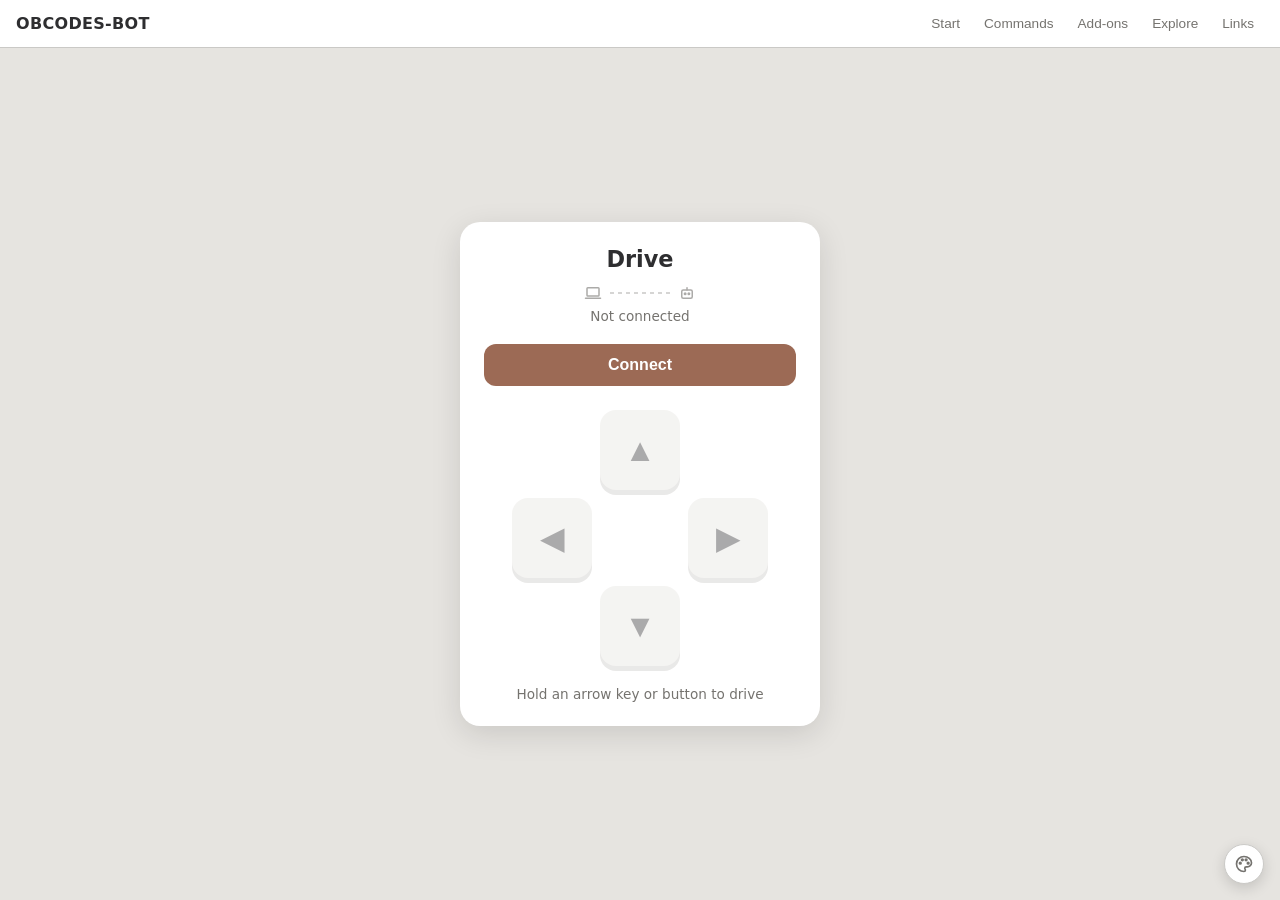
<file: web/index.html>
<!doctype html>
<html lang="en">
<head>
  <meta charset="utf-8">
  <meta name="viewport" content="width=device-width, initial-scale=1">
  <title>OBCODES-BOT Drive</title>
  <meta name="theme-color" content="#9c6a55">
  <link rel="manifest" href="manifest.json">
  <link rel="icon" href="icons/icon.svg" type="image/svg+xml">
  <link rel="apple-touch-icon" href="icons/apple-touch-icon.png">
  <link rel="stylesheet" href="style.css">
</head>
<body>
  <header class="topbar">
    <span class="brand">OBCODES-BOT</span>
    <nav class="menu">
      <button data-open="start">Start</button>
      <button data-open="commands">Commands</button>
      <button data-open="addons">Add-ons</button>
      <button data-open="explore">Explore</button>
      <button data-open="links">Links</button>
    </nav>
  </header>

  <div class="stage">
  <main class="card off" id="card">
    <h1>Drive</h1>
    <div class="link" aria-hidden="true">
      <svg class="node" viewBox="0 0 24 24" width="18" height="18" fill="none" stroke="currentColor" stroke-width="2" stroke-linecap="round" stroke-linejoin="round"><rect x="4" y="5" width="16" height="11" rx="1"/><path d="M2 19h20"/></svg>
      <span class="wire"></span>
      <svg class="node" viewBox="0 0 24 24" width="18" height="18" fill="none" stroke="currentColor" stroke-width="2" stroke-linecap="round" stroke-linejoin="round"><rect x="5" y="8" width="14" height="11" rx="2"/><path d="M12 8V5"/><circle cx="9.5" cy="13" r="1"/><circle cx="14.5" cy="13" r="1"/></svg>
    </div>
    <p class="status" id="status" role="status">Not connected</p>
    <button id="connect">Connect</button>
    <div class="pad">
      <button data-direction="forward" aria-label="Forward">▲</button>
      <button data-direction="left" aria-label="Left">◀</button>
      <button data-direction="right" aria-label="Right">▶</button>
      <button data-direction="back" aria-label="Back">▼</button>
    </div>
    <p class="hint">Hold an arrow key or button to drive</p>
  </main>
  </div>

  <!-- Info side panel: each menu button shows its section (see info.js) -->
  <aside class="drawer" id="drawer" aria-label="Info" hidden>
  <section id="start" hidden>
    <header><h2>Getting started</h2><button class="close" aria-label="Close">✕</button></header>
    <!-- Board tour: step through the pin groups (see info.js). Simplified diagram, not the real layout. -->
    <div class="tour" id="tour">
      <svg viewBox="0 0 300 310" role="img" aria-label="Smartibot board diagram">
        <rect class="board" x="10" y="10" width="280" height="290" rx="16"/>
        <g class="grp" data-group="other">
          <rect class="part" x="172" y="20" width="22" height="12" rx="2"/>
          <rect class="part" x="206" y="16" width="26" height="24" rx="2"/>
          <rect class="part" x="200" y="48" width="56" height="22" rx="2"/>
          <rect class="part" x="128" y="262" width="44" height="20" rx="2"/>
        </g>
        <g class="grp" data-group="brain">
          <rect class="part" x="62" y="40" width="40" height="36" rx="3"/>
          <text x="82" y="90" text-anchor="middle">Brain</text>
        </g>
        <g class="grp" data-group="power">
          <rect class="part" x="128" y="12" width="32" height="46" rx="3"/>
          <circle class="part" cx="144" cy="40" r="7"/>
          <text x="144" y="72" text-anchor="middle">Power</text>
        </g>
        <g class="grp" data-group="io">
          <rect class="part" x="55" y="96" width="190" height="48" rx="4"/>
          <rect class="part" x="88" y="106" width="22" height="22" rx="3"/>
          <rect class="part" x="190" y="106" width="22" height="22" rx="3"/>
          <path class="part" d="M135 128 q15 12 30 0" fill="none"/>
          <text x="150" y="112" text-anchor="middle">Eyes</text>
          <circle class="part" cx="32" cy="116" r="8"/><text x="32" y="140" text-anchor="middle">A</text>
          <circle class="part" cx="268" cy="116" r="8"/><text x="268" y="140" text-anchor="middle">B</text>
          <circle class="part" cx="75" cy="178" r="6"/><text x="75" y="196" text-anchor="middle" class="small">Reset</text>
        </g>
        <g class="grp" data-group="motors">
          <rect class="terminal" x="8" y="160" width="30" height="36" rx="2"/><circle class="part" cx="23" cy="170" r="5"/><circle class="part" cx="23" cy="186" r="5"/>
          <rect class="terminal" x="8" y="215" width="30" height="36" rx="2"/><circle class="part" cx="23" cy="225" r="5"/><circle class="part" cx="23" cy="241" r="5"/>
          <rect class="terminal" x="262" y="160" width="30" height="36" rx="2"/><circle class="part" cx="277" cy="170" r="5"/><circle class="part" cx="277" cy="186" r="5"/>
          <rect class="terminal" x="262" y="215" width="30" height="36" rx="2"/><circle class="part" cx="277" cy="225" r="5"/><circle class="part" cx="277" cy="241" r="5"/>
          <text x="50" y="164" text-anchor="middle">M1</text><text x="50" y="248" text-anchor="middle">M3</text>
          <text x="250" y="164" text-anchor="middle">M2</text><text x="250" y="248" text-anchor="middle">M4</text>
        </g>
        <g class="grp" data-group="servos">
          <g class="pins">
            <rect x="102" y="166" width="7" height="7"/><rect x="102" y="175" width="7" height="7"/><rect x="102" y="184" width="7" height="7"/>
            <rect x="122" y="166" width="7" height="7"/><rect x="122" y="175" width="7" height="7"/><rect x="122" y="184" width="7" height="7"/>
            <rect x="142" y="166" width="7" height="7"/><rect x="142" y="175" width="7" height="7"/><rect x="142" y="184" width="7" height="7"/>
            <rect x="162" y="166" width="7" height="7"/><rect x="162" y="175" width="7" height="7"/><rect x="162" y="184" width="7" height="7"/>
            <rect x="182" y="166" width="7" height="7"/><rect x="182" y="175" width="7" height="7"/><rect x="182" y="184" width="7" height="7"/>
            <rect x="102" y="216" width="7" height="7"/><rect x="102" y="225" width="7" height="7"/><rect x="102" y="234" width="7" height="7"/>
            <rect x="122" y="216" width="7" height="7"/><rect x="122" y="225" width="7" height="7"/><rect x="122" y="234" width="7" height="7"/>
            <rect x="142" y="216" width="7" height="7"/><rect x="142" y="225" width="7" height="7"/><rect x="142" y="234" width="7" height="7"/>
            <rect x="162" y="216" width="7" height="7"/><rect x="162" y="225" width="7" height="7"/><rect x="162" y="234" width="7" height="7"/>
            <rect x="182" y="216" width="7" height="7"/><rect x="182" y="225" width="7" height="7"/><rect x="182" y="234" width="7" height="7"/>
          </g>
          <text x="105" y="161" text-anchor="middle" class="small">S1</text><text x="125" y="161" text-anchor="middle" class="small">S2</text><text x="145" y="161" text-anchor="middle" class="small">S3</text><text x="165" y="161" text-anchor="middle" class="small">S4</text><text x="185" y="161" text-anchor="middle" class="small">S5</text>
          <text x="105" y="211" text-anchor="middle" class="small">S6</text><text x="125" y="211" text-anchor="middle" class="small">S7</text><text x="145" y="211" text-anchor="middle" class="small">S8</text><text x="165" y="211" text-anchor="middle" class="small">S9</text><text x="185" y="211" text-anchor="middle" class="small">S10</text>
        </g>
        <g class="grp" data-group="ports">
          <rect class="part" x="55" y="256" width="62" height="36" rx="2"/>
          <g class="pins">
            <rect x="68" y="264" width="7" height="7"/><rect x="82" y="264" width="7" height="7"/><rect x="96" y="264" width="7" height="7"/>
            <rect x="68" y="278" width="7" height="7"/><rect x="82" y="278" width="7" height="7"/><rect x="96" y="278" width="7" height="7"/>
          </g>
          <text x="40" y="278" text-anchor="middle">E1</text>
          <rect class="part" x="183" y="256" width="62" height="36" rx="2"/>
          <g class="pins">
            <rect x="196" y="264" width="7" height="7"/><rect x="210" y="264" width="7" height="7"/><rect x="224" y="264" width="7" height="7"/>
            <rect x="196" y="278" width="7" height="7"/><rect x="210" y="278" width="7" height="7"/><rect x="224" y="278" width="7" height="7"/>
          </g>
          <text x="260" y="278" text-anchor="middle">E2</text>
        </g>
      </svg>
      <p class="tour-note">Simplified drawing of the real board layout.</p>

      <div class="step" data-show="servos power brain ports io motors">
        <h3>1. The board</h3>
        <p>The <b>brain</b> is a Bluetooth chip running Espruino. Everything else plugs into it through groups of pins, and each group is labelled on the board. Use the arrows to go through them one at a time.</p>
        <figure>
          <img src="https://www.workshopshed.com/wp-content/uploads/2019/02/IMG_20190210_204623-1004x1024.jpg" alt="Bare Smartibot board: blue motor terminals on each side, servo pins in the middle, two 6-pin ports along the bottom" loading="lazy">
          <figcaption>The real board. Photo: <a href="https://www.workshopshed.com/?p=72290" target="_blank">Workshopshed</a></figcaption>
        </figure>
      </div>
      <div class="step" data-show="power">
        <h3>2. Power</h3>
        <p>The battery box plugs into the round socket at the top edge. The motors and servos run straight off the batteries, so <b>weak batteries mean slow motors</b>.</p>
        <pre><code>NRF.getBattery()  // battery voltage</code></pre>
      </div>
      <div class="step" data-show="motors">
        <h3>3. Motors: M1–M4</h3>
        <p>The <b>blue screw terminals</b>, two on each side. Loosen a screw, push the wire in, then tighten. Each motor has <b>2 wires</b>. There's no + or −: the way round you plug it in only sets which way it spins. If a wheel goes backwards, swap its two wires or use a negative speed.</p>
        <div class="pinout"><span>wire</span><span>wire</span></div>
        <p>Your wheels are on <b>M1 and M2</b> (the top pair). M3 and M4 below them are spare.</p>
        <pre><code>s.setMotor(1, 0.5);  // speed -1..1</code></pre>
      </div>
      <div class="step" data-show="servos">
        <h3>4. Servos: S1–S10</h3>
        <p>Two rows in the middle: S1–S5 on top, S6–S10 below. Each servo is a <b>column of 3 pins</b>, one for each wire on a servo plug:</p>
        <div class="pinout"><span><b>−</b> ground<br><i>brown/black</i></span><span><b>+</b> power<br><i>red</i></span><span><b>S</b> signal<br><i>orange/yellow</i></span></div>
        <p>Check the board's markings for which end is ground, and plug the <b>dark wire</b> in on that side. If it's the wrong way round, the servo won't move.</p>
        <pre><code>s.setServo(1, 50);  // position 0..100</code></pre>
      </div>
      <div class="step" data-show="ports">
        <h3>5. Add-on ports: E1 and E2</h3>
        <p>The two 6-pin sockets along the bottom edge, for add-on boards like the display and distance sensor. The notch in the socket means the plug only fits one way round. Each port has:</p>
        <div class="pinout"><span><b>SDA SCL</b><br>I²C data</span><span><b>AD INT</b><br>general pins</span><span><b>+ −</b><br>power</span></div>
        <p>Both ports share one I²C bus, so the add-ons can use either.</p>
        <pre><code>require("Smartibot-display").connect(s.E1)</code></pre>
      </div>
      <div class="step" data-show="io">
        <h3>6. Buttons and lights</h3>
        <p><b>A</b> and <b>B</b> are buttons you can read in code. The two <b>eyes</b> are colour LEDs. There's also a small blue LED. <b>Reset</b> restarts the board and clears any code you haven't saved.</p>
        <pre><code>BTN1.read()                      // button A
s.setLEDs([255,0,0], [0,0,255]); // eyes</code></pre>
      </div>

      <div class="tour-nav">
        <button class="prev" aria-label="Previous">←</button>
        <span class="dots"></span>
        <button class="next" aria-label="Next">→</button>
      </div>
    </div>
    <ul>
      <li>Use <b>Chrome</b> (Web Bluetooth). Switch the robot on.</li>
      <li><b>This page:</b> click Connect and choose <i>Espruino SMARTIBOT</i>.</li>
      <li><b>Code it:</b> open the <a href="https://espruino.github.io/EspruinoWebIDE/?settings=%7B%22BLOCKLY_EXTENSIONS%22%3A%22%7Csmartibot%7C%22%7D" target="_blank">Web IDE with Smartibot blocks</a>, then connect → Web Bluetooth.</li>
      <li>Type commands in the IDE console (left) to test them live. Use the editor (right) and Upload for whole programs.</li>
      <li>Code is lost at power-off unless you save it: <code>save()</code> or the IDE's "Save on send" option.</li>
      <li>Only one app can be connected at a time, so disconnect the IDE before using this page.</li>
    </ul>
    <p class="more"><a href="https://www.espruino.com/Quick+Start+BLE#smartibot" target="_blank">Official quick start →</a></p>
  </section>

  <section id="commands" hidden>
    <header><h2>Commands</h2><button class="close" aria-label="Close">✕</button></header>
    <pre><code>var s = require("Smartibot");</code></pre>
    <h3>Motors</h3>
    <pre><code>s.setMotor(1, 0.5);  // motor 1..4, speed -1..1
s.setMotor(1, 0);    // stop</code></pre>
    <p>Motors 1 and 2 drive the wheels. Test which one is left.</p>
    <h3>Eye LEDs</h3>
    <pre><code>// left eye, right eye: [R,G,B] 0..255
s.setLEDs([255,0,0], [0,0,255]);
s.setLEDs();    // off
LED.write(1);   // small blue LED</code></pre>
    <h3>Servos</h3>
    <pre><code>s.setServo(1, 50);  // servo 1..10, position 0..100</code></pre>
    <h3>Buttons</h3>
    <pre><code>BTN1.read();  // A (BTN2 = B)
setWatch(e =&gt; print(e.state), BTN1,
  { repeat: true, edge: "both" });</code></pre>
    <h3>Timing</h3>
    <pre><code>setTimeout(() =&gt; s.setMotor(1, 0), 1000);
var id = setInterval(fn, 500); clearInterval(id);</code></pre>
    <h3>Expansion ports</h3>
    <p><code>s.E1</code> / <code>s.E2</code> = <code>{ i2c, ad, int }</code>: a shared I²C bus plus two GPIO pins each.</p>
    <p class="more"><a href="https://www.espruino.com/modules/Smartibot.js" target="_blank">Full module source →</a></p>
  </section>

  <section id="addons" hidden>
    <header><h2>Add-on boards</h2><button class="close" aria-label="Close">✕</button></header>
    <h3>Display: 16×9 colour LEDs (plug into E1)</h3>
    <pre><code>var g = require("Smartibot-display").connect(s.E1);
g.drawString("Hi"); g.flip();</code></pre>
    <p>Uses the standard <a href="https://www.espruino.com/Graphics" target="_blank">Graphics API</a>. Call <code>g.flip()</code> to show what you drew.</p>
    <h3>Distance: laser + gesture sensors (plug into E1)</h3>
    <pre><code>var d = require("Smartibot-distance").connect(s.E1);
d.getLeft(); d.getRight(); d.getGesture();</code></pre>
    <p>Uses VL53L0X time-of-flight and APDS9960 gesture sensors.</p>
    <h3>Anything else</h3>
    <p>E1/E2 are plain I²C ports, so many <a href="https://www.espruino.com/Modules" target="_blank">Espruino sensor modules</a> work once wired.</p>
    <p class="more"><a href="https://www.espruino.com/Smartibot#display-board" target="_blank">Add-on docs →</a></p>
  </section>

  <section id="explore" hidden>
    <header><h2>Explore it yourself</h2><button class="close" aria-label="Close">✕</button></header>
    <p>Type these in the IDE console:</p>
    <pre><code>Object.keys(require("Smartibot")) // list functions
require("Smartibot").setServo     // show its code
NRF.getBattery()                  // battery voltage
process.memory()                  // free memory</code></pre>
    <ul>
      <li>Press <b>Tab</b> in the console to autocomplete.</li>
      <li>Build something in <b>Blockly</b>, then switch to code view to see the JS it makes.</li>
      <li>Anything in the <a href="https://www.espruino.com/Reference" target="_blank">Espruino reference</a> runs on the robot, e.g. <code>NRF.*</code> for Bluetooth.</li>
    </ul>
  </section>

  <section id="links" hidden>
    <header><h2>Links</h2><button class="close" aria-label="Close">✕</button></header>
    <ul>
      <li><a href="https://www.espruino.com/Smartibot" target="_blank">Smartibot docs</a></li>
      <li><a href="https://espruino.github.io/EspruinoWebIDE/?settings=%7B%22BLOCKLY_EXTENSIONS%22%3A%22%7Csmartibot%7C%22%7D" target="_blank">Web IDE (Smartibot blocks)</a></li>
      <li><a href="https://www.espruino.com/Reference" target="_blank">Espruino API reference</a></li>
      <li><a href="https://www.espruino.com/Graphics" target="_blank">Graphics (display board)</a></li>
      <li><a href="https://www.espruino.com/Modules" target="_blank">Modules</a></li>
      <li><a href="https://www.espruino.com/Tutorials" target="_blank">Tutorials</a></li>
      <li><a href="https://forum.espruino.com" target="_blank">Espruino forum</a></li>
    </ul>
    <h3>Firmware update</h3>
    <p>Hold button A while switching on, then release within 2s. Flash the <code>smartibot</code> file from the <a href="https://www.espruino.com/Download#smartibot" target="_blank">downloads page</a> using the nRF Connect app.</p>
  </section>
  </aside>

  <!-- Style button: hover or focus shows the colour palette (swatches filled in by info.js) -->
  <div class="style-peek">
    <button class="style-btn" aria-label="Show colour palette">
      <svg viewBox="0 0 24 24" width="20" height="20" fill="none" stroke="currentColor" stroke-width="2" stroke-linecap="round" stroke-linejoin="round"><path d="M12 3a9 9 0 0 0 0 18c1.1 0 1.7-.8 1.7-1.7 0-.4-.2-.8-.4-1.1-.3-.3-.4-.7-.4-1.1 0-.9.8-1.7 1.7-1.7H16a5 5 0 0 0 5-5c0-4-4-7.4-9-7.4z"/><circle cx="7.5" cy="11" r="1"/><circle cx="10" cy="7" r="1"/><circle cx="14.5" cy="7" r="1"/><circle cx="17" cy="11" r="1"/></svg>
    </button>
    <div class="palette" role="tooltip">
      <h2>Palette</h2>
      <ul id="swatches"></ul>
    </div>
  </div>

  <!-- Order matters: each file uses things defined by the ones above it -->
  <script src="https://www.espruino.com/js/uart.js"></script>
  <script src="connection.js"></script>
  <script src="robot.js"></script>
  <script src="controls.js"></script>
  <script src="info.js"></script>
  <script>
    // Installable app + offline support (needs https, or localhost)
    if ("serviceWorker" in navigator) navigator.serviceWorker.register("sw.js");
  </script>
</body>
</html>
</file>
<file: web/style.css>
/* ----- Palette: 6 colours, warm greys, charcoal and clay (editorial grid style) ----- */
:root {
  --white: #ffffff;
  --paper: #e6e4e0;       /* warm light grey */
  --ash: #75736f;         /* muted text */
  --charcoal: #4a4a4c;    /* dark tiles */
  --ink: #2e2e30;         /* darkest: text, dark background */
  --clay: #9c6a55;        /* copper tile, deepened so white text passes contrast */
  /* Borders, shadows and hovers are mixes of these, not extra colours */

  --bg: var(--paper);
  --card: var(--white);
  --text: var(--ink);
  --muted: var(--ash);
  --btn: var(--paper);
  --btn-edge: color-mix(in srgb, var(--paper), var(--ink) 15%);
  --code: var(--paper);
  --accent: var(--clay);
  --accent-text: var(--white);
}
@media (prefers-color-scheme: dark) {
  :root {
    --bg: var(--ink);
    --card: var(--charcoal);
    --text: var(--paper);
    --muted: color-mix(in srgb, var(--paper) 75%, var(--charcoal));
    --btn: var(--ink);
    --btn-edge: color-mix(in srgb, var(--ink), black 40%);
    --code: var(--ink);
    --accent: var(--paper); /* clay is too dark to read on charcoal */
    --accent-text: var(--ink);
  }
}
* { box-sizing: border-box; }
body {
  margin: 0;
  height: 100vh;
  height: 100dvh;
  display: grid;
  grid-template: auto minmax(0, 1fr) / minmax(0, 1fr) auto; /* top bar, then controller | side panel */
  background: var(--bg);
  color: var(--text);
  font-family: system-ui, -apple-system, sans-serif;
}
.stage { overflow-y: auto; display: grid; place-items: center; padding: 16px; }
.card {
  width: 100%;
  max-width: 360px;
  background: var(--card);
  border-radius: 20px;
  padding: 24px;
  text-align: center;
  box-shadow: 0 8px 30px rgba(0, 0, 0, 0.12);
}
h1 { margin: 0 0 4px; font-size: 1.4rem; }
/* Connection display: browser ── link ── robot */
.link { display: flex; align-items: center; justify-content: center; gap: 8px; margin: 12px 0 6px; }
.node { color: var(--muted); opacity: 0.6; transition: opacity 300ms; }
.wire {
  flex: 0 1 60px; height: 2px;
  background: repeating-linear-gradient(90deg, var(--muted) 0 4px, transparent 4px 8px);
  opacity: 0.3;
  transition: opacity 300ms;
}
.connecting .wire { animation: blink 1.2s infinite; }
.on .node { color: var(--text); opacity: 1; }
.on .wire {
  opacity: 0.8;
  background: repeating-linear-gradient(90deg, var(--accent) 0 4px, transparent 4px 8px);
  background-size: 8px 2px;
  animation: flow 1.5s linear infinite;
}
@keyframes flow { to { background-position: 8px 0; } }
@keyframes blink { 50% { opacity: 0.1; } }
.status { margin: 0 0 20px; color: var(--muted); font-size: 0.85rem; }
.pad { transition: opacity 200ms; }
.off .pad { opacity: 0.4; pointer-events: none; }
#connect {
  width: 100%;
  padding: 12px;
  margin-bottom: 24px;
  border: 0;
  border-radius: 12px;
  background: var(--clay);
  color: var(--white);
  font-size: 1rem;
  font-weight: 600;
  cursor: pointer;
  transition: background 120ms;
}
#connect:hover { background: color-mix(in srgb, var(--clay), black 12%); }
.pad {
  display: grid;
  grid-template-columns: repeat(3, 80px);
  grid-template-rows: repeat(3, 80px);
  gap: 8px;
  justify-content: center;
}
.pad button {
  border: 0;
  border-radius: 16px;
  background: var(--btn);
  box-shadow: 0 5px 0 var(--btn-edge);
  color: var(--text);
  font-size: 2rem;
  cursor: pointer;
  touch-action: none;
  user-select: none;
  -webkit-user-select: none;
  transition: transform 60ms, box-shadow 60ms, background 60ms;
}
.pad button:hover { background: color-mix(in srgb, var(--btn), var(--text) 7%); }
.pad button.active {
  background: var(--accent);
  color: var(--accent-text);
  box-shadow: 0 1px 0 var(--btn-edge);
  transform: translateY(4px);
}
[data-direction="forward"]  { grid-area: 1 / 2; }
[data-direction="left"]     { grid-area: 2 / 1; }
[data-direction="right"]    { grid-area: 2 / 3; }
[data-direction="back"]     { grid-area: 3 / 2; }
.hint { margin: 20px 0 0; color: var(--muted); font-size: 0.85rem; }

/* ----- Top bar menu and info side panel ----- */
.topbar {
  grid-column: 1 / -1;
  display: flex; flex-wrap: wrap; align-items: center; justify-content: space-between; gap: 8px;
  padding: 10px 16px;
  background: var(--card);
  border-bottom: 1px solid var(--btn-edge);
}
.brand { font-weight: 700; letter-spacing: 0.02em; }
.menu { display: flex; flex-wrap: wrap; gap: 4px; }
.menu button {
  padding: 6px 10px;
  border: 0;
  border-radius: 8px;
  background: none;
  color: var(--muted);
  font-size: 0.85rem;
  cursor: pointer;
}
.menu button:hover, .menu button[aria-pressed="true"] { color: var(--text); background: var(--btn); }
body { --drawer-w: clamp(460px, 45vw, 640px); } /* side panel width, also used to move the style button */
.drawer {
  width: var(--drawer-w);
  overflow-y: auto;
  padding: 0 20px 20px;
  background: var(--card);
  border-left: 1px solid var(--btn-edge);
  font-size: 0.9rem;
  line-height: 1.5;
  animation: slide-in 200ms ease-out;
}
.drawer[hidden] { display: none; }
@keyframes slide-in { from { transform: translateX(40px); opacity: 0; } }
.drawer header {
  position: sticky; top: 0;
  display: flex; justify-content: space-between; align-items: center;
  padding: 16px 0 8px;
  background: var(--card);
}
/* Phones: the panel covers the whole screen */
@media (max-width: 900px) {
  .drawer { position: fixed; inset: 0; z-index: 10; width: auto; border: 0; }
}
.drawer h2 { margin: 0; font-size: 1.1rem; }
.drawer h3 { margin: 16px 0 4px; font-size: 0.9rem; }
.drawer p, .drawer ul { margin: 6px 0; }
.drawer ul { padding-left: 20px; }
.drawer a { color: var(--accent); }
.drawer code { font-size: 0.8em; }
.drawer pre {
  margin: 6px 0;
  padding: 10px 12px;
  border-radius: 8px;
  background: var(--code);
  overflow-x: auto;
}
.drawer .more { margin-top: 16px; }

/* ----- Board tour (Start panel): one pin group highlighted per step ----- */
.tour { margin: 4px 0 16px; }
.tour svg { display: block; width: 100%; }
.tour .board { fill: var(--btn); stroke: var(--btn-edge); stroke-width: 2; }
.tour .grp { opacity: 0.25; transition: opacity 200ms; }
.tour .grp.on { opacity: 1; }
.tour .part { fill: var(--card); stroke: var(--muted); stroke-width: 1.5; }
.tour .pins rect { fill: var(--muted); }
.tour .grp.on .pins rect { fill: var(--accent); }
.tour .grp.on .part { stroke: var(--accent); }
.tour text { fill: var(--text); font-size: 10px; font-family: inherit; }
.tour text.small { font-size: 8px; }
.tour .terminal { fill: #3a7bbf; stroke: var(--muted); stroke-width: 1.5; }
.drawer figure { margin: 10px 0; }
.drawer img { display: block; width: 100%; max-width: 280px; margin: 0 auto; border-radius: 12px; }
.drawer figcaption { margin-top: 6px; color: var(--muted); font-size: 0.8rem; text-align: center; }
.tour-note { color: var(--muted); font-size: 0.75rem; text-align: center; }
.tour .step[hidden] { display: none; }
.pinout { display: flex; gap: 6px; margin: 8px 0; }
.pinout span {
  flex: 1;
  padding: 6px 4px;
  border: 1.5px solid var(--accent);
  border-radius: 6px;
  font-size: 0.8rem;
  line-height: 1.3;
  text-align: center;
}
.pinout i { color: var(--muted); font-style: normal; font-size: 0.75rem; }
.tour-nav { display: flex; align-items: center; justify-content: space-between; margin-top: 10px; }
.tour-nav button {
  width: 36px; height: 36px;
  border: 0; border-radius: 50%;
  background: var(--btn);
  color: var(--text);
  font-size: 1rem;
  cursor: pointer;
}
.tour-nav button:hover { background: color-mix(in srgb, var(--btn), var(--text) 7%); }
.tour-nav button:disabled { opacity: 0.3; cursor: default; }
.dots { display: flex; gap: 6px; }
.dots button { width: 8px; height: 8px; padding: 0; border-radius: 50%; background: var(--btn-edge); }
.dots button[aria-current="true"] { background: var(--accent); }
.close {
  padding: 4px 8px;
  border: 0; border-radius: 8px; background: none;
  color: var(--muted);
  font-size: 1rem;
  cursor: pointer;
}
.close:hover { color: var(--text); background: var(--btn); }
button:focus-visible, a:focus-visible { outline: 2px solid var(--accent); outline-offset: 2px; }

/* ----- Style button + palette peek (bottom corner) ----- */
.style-peek { position: fixed; right: 16px; bottom: 16px; }
.drawer-open .style-peek { right: calc(var(--drawer-w) + 16px); } /* stay clear of the side panel */
@media (max-width: 900px) { .drawer-open .style-peek { display: none; } }
.style-btn {
  width: 40px; height: 40px;
  display: grid; place-items: center;
  border: 1px solid var(--btn-edge);
  border-radius: 50%;
  background: var(--card);
  color: var(--muted);
  box-shadow: 0 4px 14px rgba(0, 0, 0, 0.15);
  cursor: pointer;
}
.palette {
  position: absolute; right: 0; bottom: 52px;
  width: 230px;
  padding: 14px 16px;
  border-radius: 14px;
  background: var(--card);
  box-shadow: 0 12px 40px rgba(0, 0, 0, 0.3);
  font-size: 0.85rem;
  opacity: 0; visibility: hidden; transform: translateY(6px);
  transition: opacity 150ms, transform 150ms, visibility 150ms;
}
.style-peek:hover .palette, .style-peek:focus-within .palette { opacity: 1; visibility: visible; transform: none; }
.style-peek:hover .style-btn { color: var(--text); background: var(--btn); }
.palette::after { content: ""; position: absolute; left: 0; right: 0; top: 100%; height: 14px; } /* hover bridge to the button */
.palette h2 { margin: 0 0 8px; font-size: 0.95rem; }
.palette ul { margin: 0; padding: 0; list-style: none; display: grid; gap: 6px; }
.palette li { display: flex; align-items: center; gap: 8px; }
.palette code { margin-left: auto; color: var(--muted); font-size: 0.8rem; }
.chip { width: 22px; height: 22px; border-radius: 6px; border: 1px solid var(--btn-edge); }
</file>
